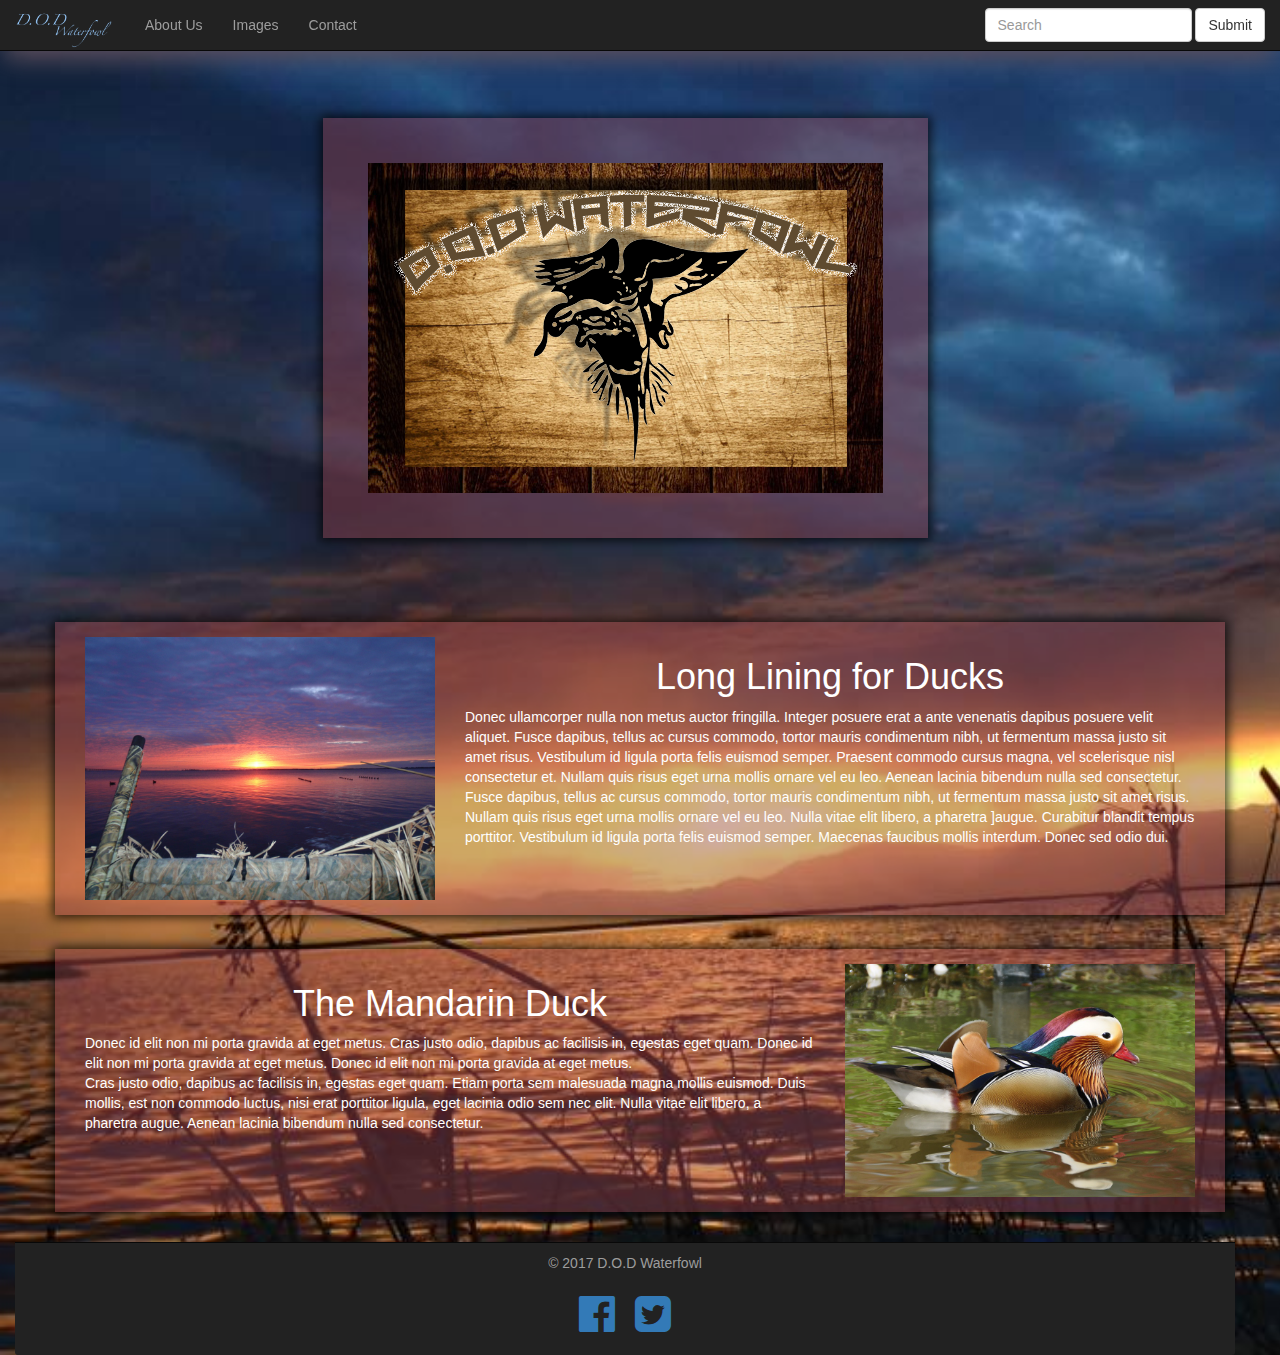
<file: index.html>
<!DOCTYPE html>
<html lang="en">
	<head>
		<meta charset="UTF-8">
		<meta name="viewport" content="width=device-width, initial-scale=1.0">
		<title>Dead On Descent</title>
		<link rel="stylesheet" href="fonts/fa/css/font-awesome.min.css">
		<link rel="stylesheet" href="css/bootstrap.min.css">
		<link rel="stylesheet" href="css/custom.css">
		<script defer src="https://ajax.googleapis.com/ajax/libs/jquery/3.2.1/jquery.min.js"></script>
		<script defer rel="text/javascript" src="./js/bootstrap.min.js"></script>
		<!--<script defer rel="text/javascript" src="js/custom.js"></script>-->
	</head>
	<body>
		<!--======================
		NAVBAR
		======================-->
		<div class="container">
			<div class="navbar navbar-fixed-top navbar-inverse bottom-shadow">
				<div class="container-fluid">
					<div class="navbar-header">
						<button type="button" class="navbar-toggle collapsed" data-toggle="collapse" data-target="#navbar-collapse-1" aria-expanded="false">
							<span class="sr-only">Toggle Navigation</span>
							<span class="icon-bar"></span>
							<span class="icon-bar"></span>
							<span class="icon-bar"></span>
						</button>
						<a class="navbar-brand" href="index.html"><img src="images/dodwords.png" width="100px"></a></a>
					</div>

					<div class="collapse navbar-collapse" id="navbar-collapse-1">
						<ul class="nav navbar-nav">
							<li ><a href="about.html">About Us<span class="sr-only">(current)</span></a></li>
							<li><a href="pictures.html">Images</a></li>
							<li role="separator" class="divider"></li>
							<li><a href="contact.html">Contact</a></li>
							</li>
						</ul>

						<form class="navbar-form navbar-right">
							<div class="form-group">
								<input type="text" class="form-control" placeholder="Search">
							</div>
							<button type="submit" class="btn btn-default">Submit</button>
						</form>
					</div>
				</div>
			</div>
		</div>
			<!--======================
			LOGO
			=======================-->
			<div class="container hidden-xs">
				<div class="row col-md-12 container-2">
					<img class="logo shadow" src="images/pintail_wood_bg.png">
				</div>
			</div>
			<div class="container">
				<div class="row card shadow">
					<div class="col-md-4 col-sm-1">
						<img class="image" src="images/bgLines.jpg">
					</div>
					<div class="col-md-8">
						<h1 class="text-center">Long Lining for Ducks</h1>
						<p>
					Donec ullamcorper nulla non metus auctor fringilla. Integer posuere erat a ante venenatis dapibus
					posuere velit aliquet. Fusce dapibus, tellus ac cursus commodo, tortor mauris condimentum nibh, ut
					fermentum massa justo sit amet risus. Vestibulum id ligula porta felis euismod semper. Praesent commodo
					cursus magna, vel scelerisque nisl consectetur et. Nullam quis risus eget urna mollis ornare vel eu leo.
					Aenean lacinia bibendum nulla sed consectetur.<br>

					Fusce dapibus, tellus ac cursus commodo, tortor mauris condimentum nibh, ut fermentum massa justo sit
					amet risus. Nullam quis risus eget urna mollis ornare vel eu leo. Nulla vitae elit libero, a pharetra
					]augue. Curabitur blandit tempus porttitor. Vestibulum id ligula porta felis euismod semper. Maecenas
					faucibus mollis interdum. Donec sed odio dui.
				</p>
					</div>
				</div>
			</div>
				<div class="container">
					<div class="row card shadow">
						<div class="col-md-8">
							<h1 class="text-center">The Mandarin Duck</h1>
							<p>
								Donec id elit non mi porta gravida at eget metus. Cras justo odio, dapibus ac facilisis in, egestas eget quam. Donec id elit
								non mi porta gravida at eget metus. Donec id elit non mi porta gravida at eget metus.<br>

								Cras justo odio, dapibus ac facilisis in, egestas eget quam. Etiam porta sem malesuada magna mollis euismod. Duis mollis, est
								non commodo luctus, nisi erat porttitor ligula, eget lacinia odio sem nec elit. Nulla vitae elit libero, a pharetra augue.
								Aenean lacinia bibendum nulla sed consectetur.</p>
						</div>
						<div class="col-md-4">
							<img class="image" src="images/mandarin.jpg">
						</div>
					</div>
				</div>
			</div>
			<div class="container-fluid">
				<div class="row col-sm-12">
					<div class="panel-footer footer">
						<p class="text-center">&copy; 2017 D.O.D Waterfowl</p>
						<div class="social">
							<a href="https://www.facebook.com/dodwaterfowl" target="_blank"><i class="fa fa-3x fa-facebook-official" aria-hidden="true"></i></a>
							<a href="https://twitter.com/dodwaterfowl" target="_blank"><i class="fa fa-3x fa-twitter-square" aria-hidden="true"></i></a>
						</div>
					</div>
				</div>
			</div>
	</body>
</html>
</file>
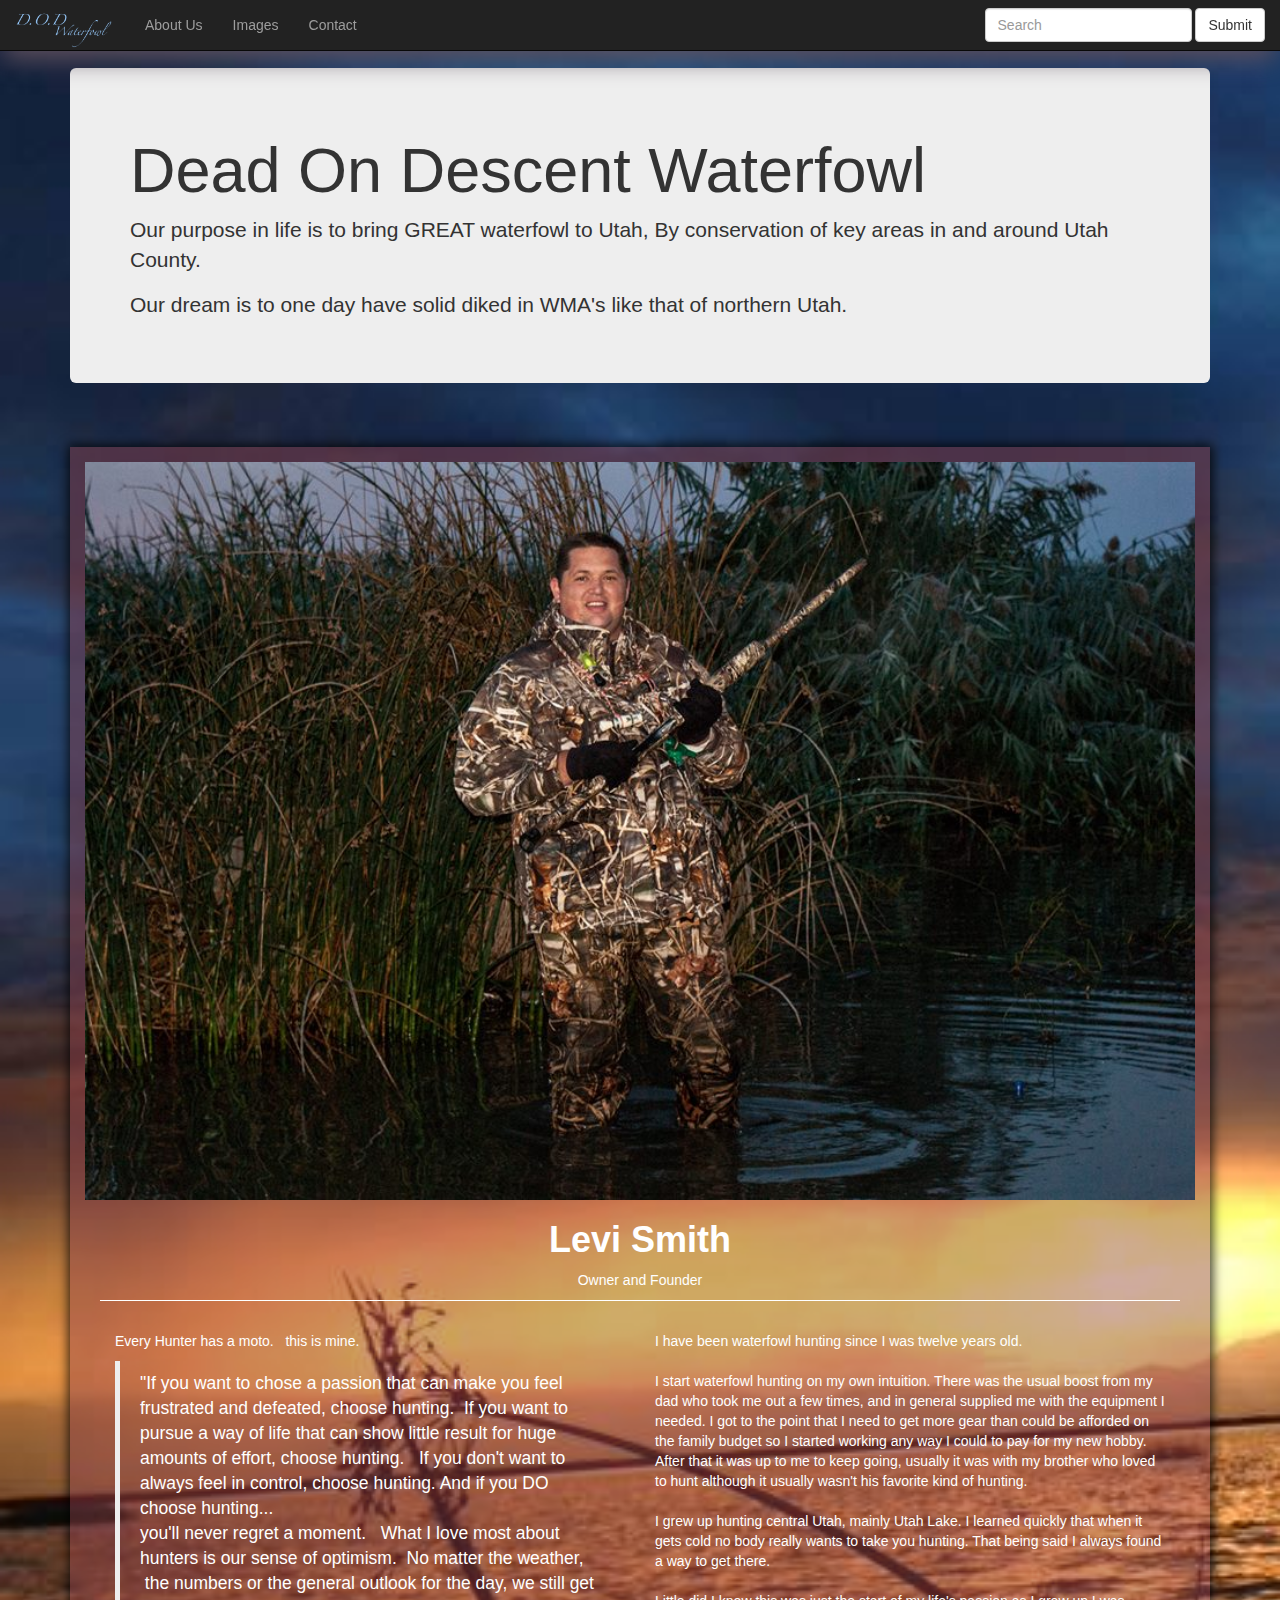
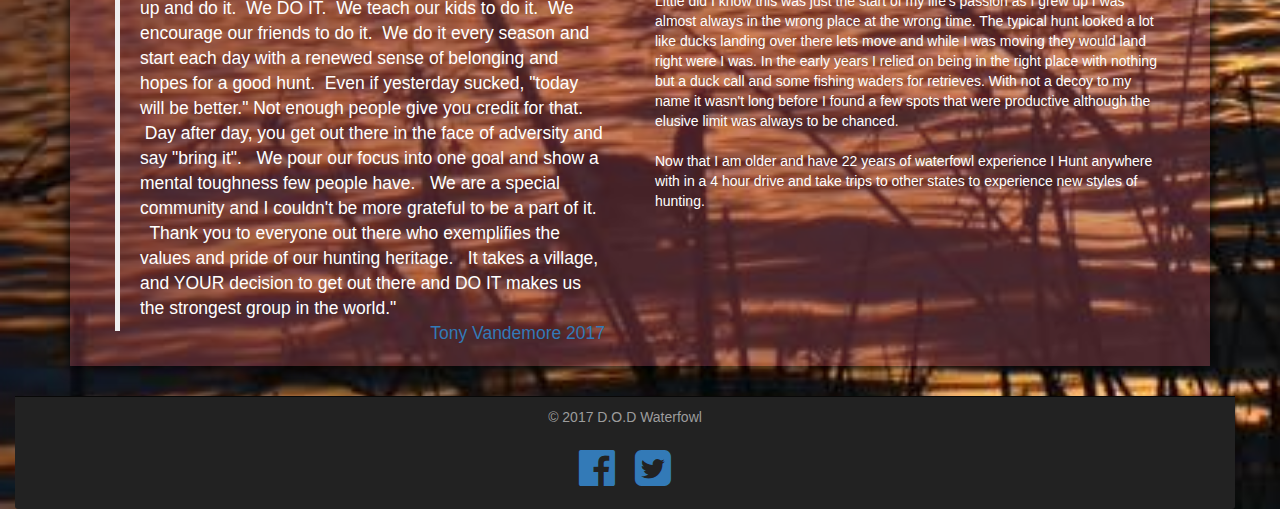
<file: about.html>
<!DOCTYPE html>
<html lang="en">
	<head>
		<meta charset="UTF-8">
		<meta name="viewport" content="width=device-width, initial-scale=1.0">
		<title>Dead On Descent</title>
		<link rel="stylesheet" href="fonts/fa/css/font-awesome.min.css">
		<link rel="stylesheet" href="css/bootstrap.min.css">
		<link rel="stylesheet" href="css/custom.css">
		<script defer src="https://ajax.googleapis.com/ajax/libs/jquery/3.2.1/jquery.min.js"></script>
		<script defer rel="text/javascript" src="./js/bootstrap.min.js"></script>
		<!--<script defer rel="text/javascript" src="js/custom.js"></script>-->
	</head>
	<body>
	<div class="container">
		<div class="navbar navbar-fixed-top navbar-inverse bottom-shadow">
			<div class="container-fluid">
				<div class="navbar-header">
					<button type="button" class="navbar-toggle collapsed" data-toggle="collapse" data-target="#navbar-collapse-1" aria-expanded="false">
						<span class="sr-only">Toggle Navigation</span>
						<span class="icon-bar"></span>
						<span class="icon-bar"></span>
						<span class="icon-bar"></span>
					</button>
					<a class="navbar-brand" href="index.html"><img src="images/dodwords.png" width="100px"></a></a>
				</div>

				<div class="collapse navbar-collapse" id="navbar-collapse-1">
					<ul class="nav navbar-nav">
						<li><a href="about.html">About Us<span class="sr-only">(current)</span></a></li>
							<li><a href="pictures.html">Images</a></li>
							<li role="separator" class="divider"></li>
							<li><a href="contact.html">Contact</a></li>
						</li>
					</ul>

					<form class="navbar-form navbar-right">
						<div class="form-group">
							<input type="text" class="form-control" placeholder="Search">
						</div>
						<button type="submit" class="btn btn-default">Submit</button>
					</form>
				</div>
			</div>
		</div>
	</div>
	<div class="container">
		<div class="jumbotron">
			<h1>Dead On Descent Waterfowl</h1>
			<p>Our purpose in life is to bring GREAT waterfowl to Utah, By conservation of key areas in and around Utah County.</p>
			<p>Our dream is to one day have solid diked in WMA's like that of northern Utah.</p>
		</div>
	</div>
	<div class="container">
		<div class="col-md-12 card shadow">
				<img class='about-image' src="images/levi.jpg" alt="Levi founder and owner">
			<div class="col-md-12 ">
				<h1 class="text-center"><strong>Levi Smith</strong></h1>
				<p class="text-center">Owner and Founder</p>
				<div class="line"></div>
				<div class="col-md-6">
					<!--<hr />-->
					<p>Every Hunter has a moto.  &nbsp; this is mine.</p>
					<blockquote>
						"If you want to chose a passion that can make you feel frustrated and defeated, choose hunting.  &nbsp;If you want to pursue a way of life that can show little result for huge amounts of effort, choose hunting.  &nbsp; If you don't want to always feel in control, choose hunting. And if you DO choose hunting...<br />
						you'll never regret a moment.  &nbsp; What I love most about hunters is our sense of optimism.&nbsp; No matter the weather, &nbsp;the numbers or the general outlook for the day, we still get up and do it. &nbsp;We DO IT. &nbsp;We teach our kids to do it. &nbsp;We encourage our friends to do it. &nbsp;We do it every season and start each day with a renewed sense of belonging and hopes for a good hunt. &nbsp;Even if yesterday sucked, "today will be better." Not enough people give you credit for that. &nbsp;Day after day, you get out there in the face of adversity and say "bring it". &nbsp; We pour our focus into one goal and show a mental toughness few people have. &nbsp; We are a special community and I couldn't be more grateful to be a part of it. &nbsp; Thank you to everyone out there who exemplifies the values and pride of our hunting heritage. &nbsp; It takes a village, and YOUR decision to get out there and DO IT makes us the strongest group in the world."  <br />
						<span style="float:right;"><a href="https://www.facebook.com/tonyvandemore/posts/984270851674318:0">Tony Vandemore 2017</a></span>
					</blockquote>
				</div>
				<div class="col-md-6">
					<!--<hr>-->
					<p>I have been waterfowl hunting since I was twelve years old.
						<br /><br />
						I start waterfowl hunting on my own intuition.  There was the usual boost from my dad who took me out a few times, and in general supplied me with the equipment I needed.  I got to the point that I need to get more gear than could be afforded on the family budget so I started working any way I could to pay for my new hobby. After that it was up to me to keep going, usually it was with my brother who loved to hunt although it usually wasn't his favorite kind of hunting.
						<br /><br />
						I grew up hunting central Utah, mainly Utah Lake.  I learned quickly that when it gets cold no body really wants to take you hunting.  That being said I always found a way to get there.
						<br /><br />
						Little did I know this was just the start of my life's passion as I grew up I was almost always in the wrong place at the wrong time.  The typical hunt looked a lot like ducks landing over there lets move and while I was moving they would land right were I was.  In the early years I relied on being in the right place with nothing but a duck call and some fishing waders for retrieves.  With not a decoy to my name it wasn't long before I found a few spots that were productive although the elusive limit was always to be chanced.
						<br /><br />
						Now that I am older and have 22 years of waterfowl experience I Hunt anywhere with in a 4 hour drive and take trips to other states to experience new styles of hunting.
					</p>
				</div>
			</div>
		</div>
	</div>
	<div class="container-fluid">
		<div class="row col-sm-12">
			<div class="panel-footer footer">
				<p class="text-center">&copy; 2017 D.O.D Waterfowl</p>
				<div class="social">
					<a href="https://www.facebook.com/dodwaterfowl" target="_blank"><i class="fa fa-3x fa-facebook-official" aria-hidden="true"></i></a>
					<a href="https://twitter.com/dodwaterfowl" target="_blank"><i class="fa fa-3x fa-twitter-square" aria-hidden="true"></i></a>
				</div>
			</div>
		</div>
	</div>
	</body>
</html>
</file>
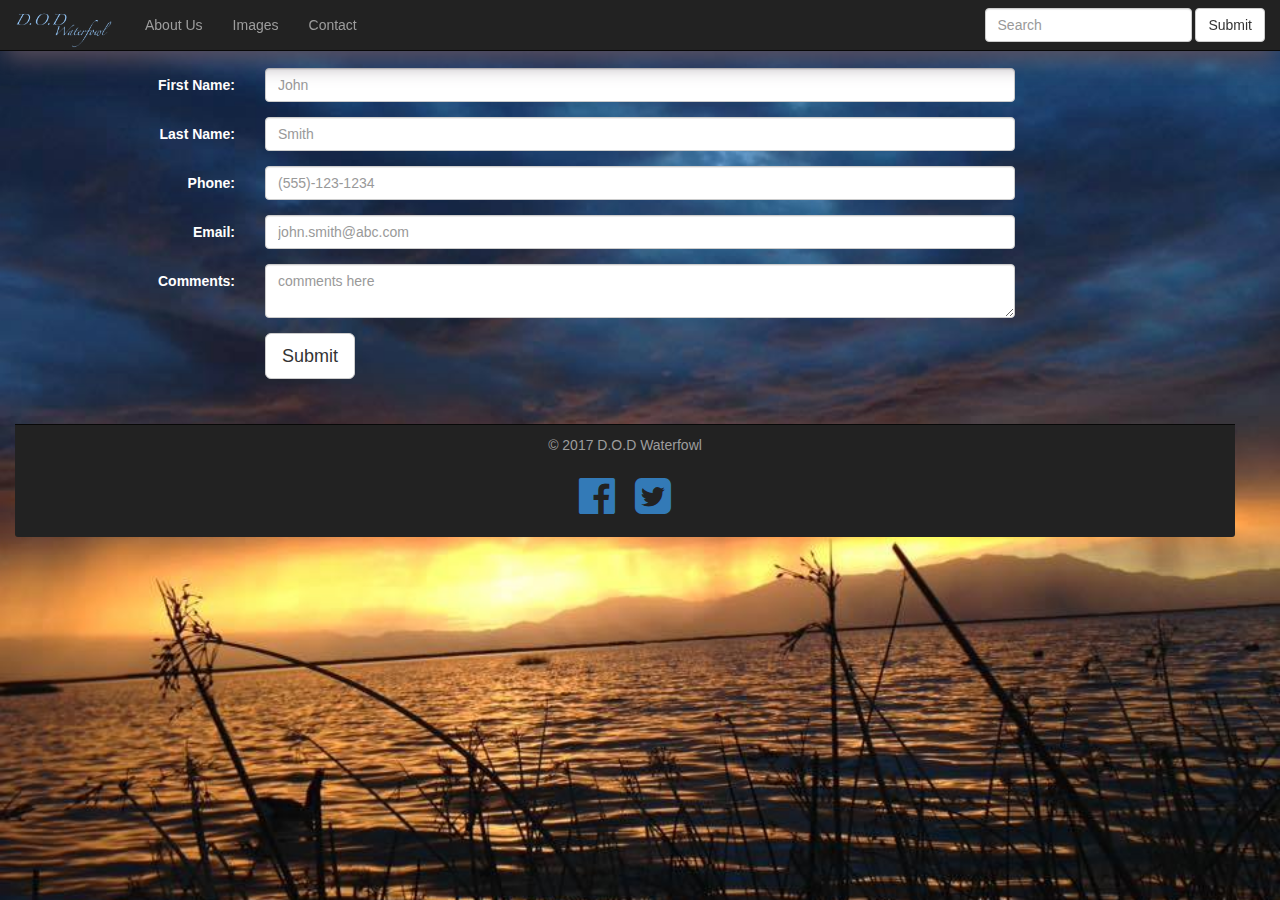
<file: contact.html>
<!DOCTYPE html>
<html lang="en">
	<head>
		<meta charset="UTF-8">
		<meta name="viewport" content="width=device-width, initial-scale=1.0">
		<title>Dead On Descent</title>
		<link rel="stylesheet" href="fonts/fa/css/font-awesome.min.css">
		<link rel="stylesheet" href="css/bootstrap.min.css">
		<link rel="stylesheet" href="css/custom.css">
		<script defer src="https://ajax.googleapis.com/ajax/libs/jquery/3.2.1/jquery.min.js"></script>
		<script defer rel="text/javascript" src="./js/bootstrap.min.js"></script>
		<!--<script defer rel="text/javascript" src="js/custom.js"></script>-->
	</head>
	<body>
	<!--======================
	NAVBAR
	======================-->
	<div class="container">
		<div class="row">
			<div class="navbar navbar-inverse navbar-fixed-top bottom-shadow">
				<div class="container-fluid">
					<div class="navbar-header">
						<button type="button" class="navbar-toggle collapsed" data-toggle="collapse" data-target="#navbar-collapse-1" aria-expanded="false">
							<span class="sr-only">Toggle Navigation</span>
							<span class="icon-bar"></span>
							<span class="icon-bar"></span>
							<span class="icon-bar"></span>
						</button>
						<a class="navbar-brand" href="index.html"><img src="images/dodwords.png" width="100px"></a></a>
					</div>

					<div class="collapse navbar-collapse" id="navbar-collapse-1">
						<ul class="nav navbar-nav">
							<li><a href="about.html">About Us<span class="sr-only">(current)</span></a></li>
							<li><a href="pictures.html">Images</a></li>
							<li><a href="contact.html">Contact</a></li>
						</ul>

						<form class="navbar-form navbar-right">
							<div class="form-group">
								<input type="text" class="form-control" placeholder="Search">
							</div>
							<button type="submit" class="btn btn-default">Submit</button>
						</form>
					</div>
				</div>
			</div>
		</div>
	</div>
	<div class="container">
		<form class="form-horizontal">
			<div class="form-group">
				<label for="firstName" class="col-sm-2 control-label">First Name:</label>
				<div class="col-sm-8">
					<input class="form-control" id="firstName" placeholder="John">
				</div>
			</div>
			<div class="form-group">
				<label for="lastName" class="col-sm-2 control-label">Last Name:</label>
				<div class="col-sm-8">
					<input class="form-control" id="lastName" placeholder="Smith">
				</div>
			</div>
			<div class="form-group">
				<label for="phoneNumber" class="col-sm-2 control-label">Phone:</label>
				<div class="col-sm-8">
					<input class="form-control" id="phoneNumber" placeholder="(555)-123-1234">
				</div>
			</div>
			<div class="form-group">
				<label for="email" class="col-sm-2 control-label">Email:</label>
				<div class="col-sm-8">
					<input class="form-control" id="email" placeholder="john.smith@abc.com">
				</div>
			</div>
			<div class="form-group">
				<label for="comments" class="col-sm-2 control-label">Comments:</label>
				<div class="col-sm-8">
					<textarea class="form-control" id="comments" placeholder="comments here"></textarea>
				</div>
			</div>
			<div class="form-group">
				<div class="col-sm-offset-2 col-sm-10">
					<button type="submit" class="btn btn-lg btn-default">Submit</button>
				</div>
			</div>
		</form>
	</div>
	<div class="container-fluid">
		<div class="row col-sm-12">
			<div class="panel-footer footer">
				<p class="text-center">&copy; 2017 D.O.D Waterfowl</p>
				<div class="social">
					<a href="https://www.facebook.com/dodwaterfowl" target="_blank"><i class="fa fa-3x fa-facebook-official" aria-hidden="true"></i></a>
					<a href="https://twitter.com/dodwaterfowl" target="_blank"><i class="fa fa-3x fa-twitter-square" aria-hidden="true"></i></a>
				</div>
			</div>
		</div>
	</div>
	</body>
</html>
</file>
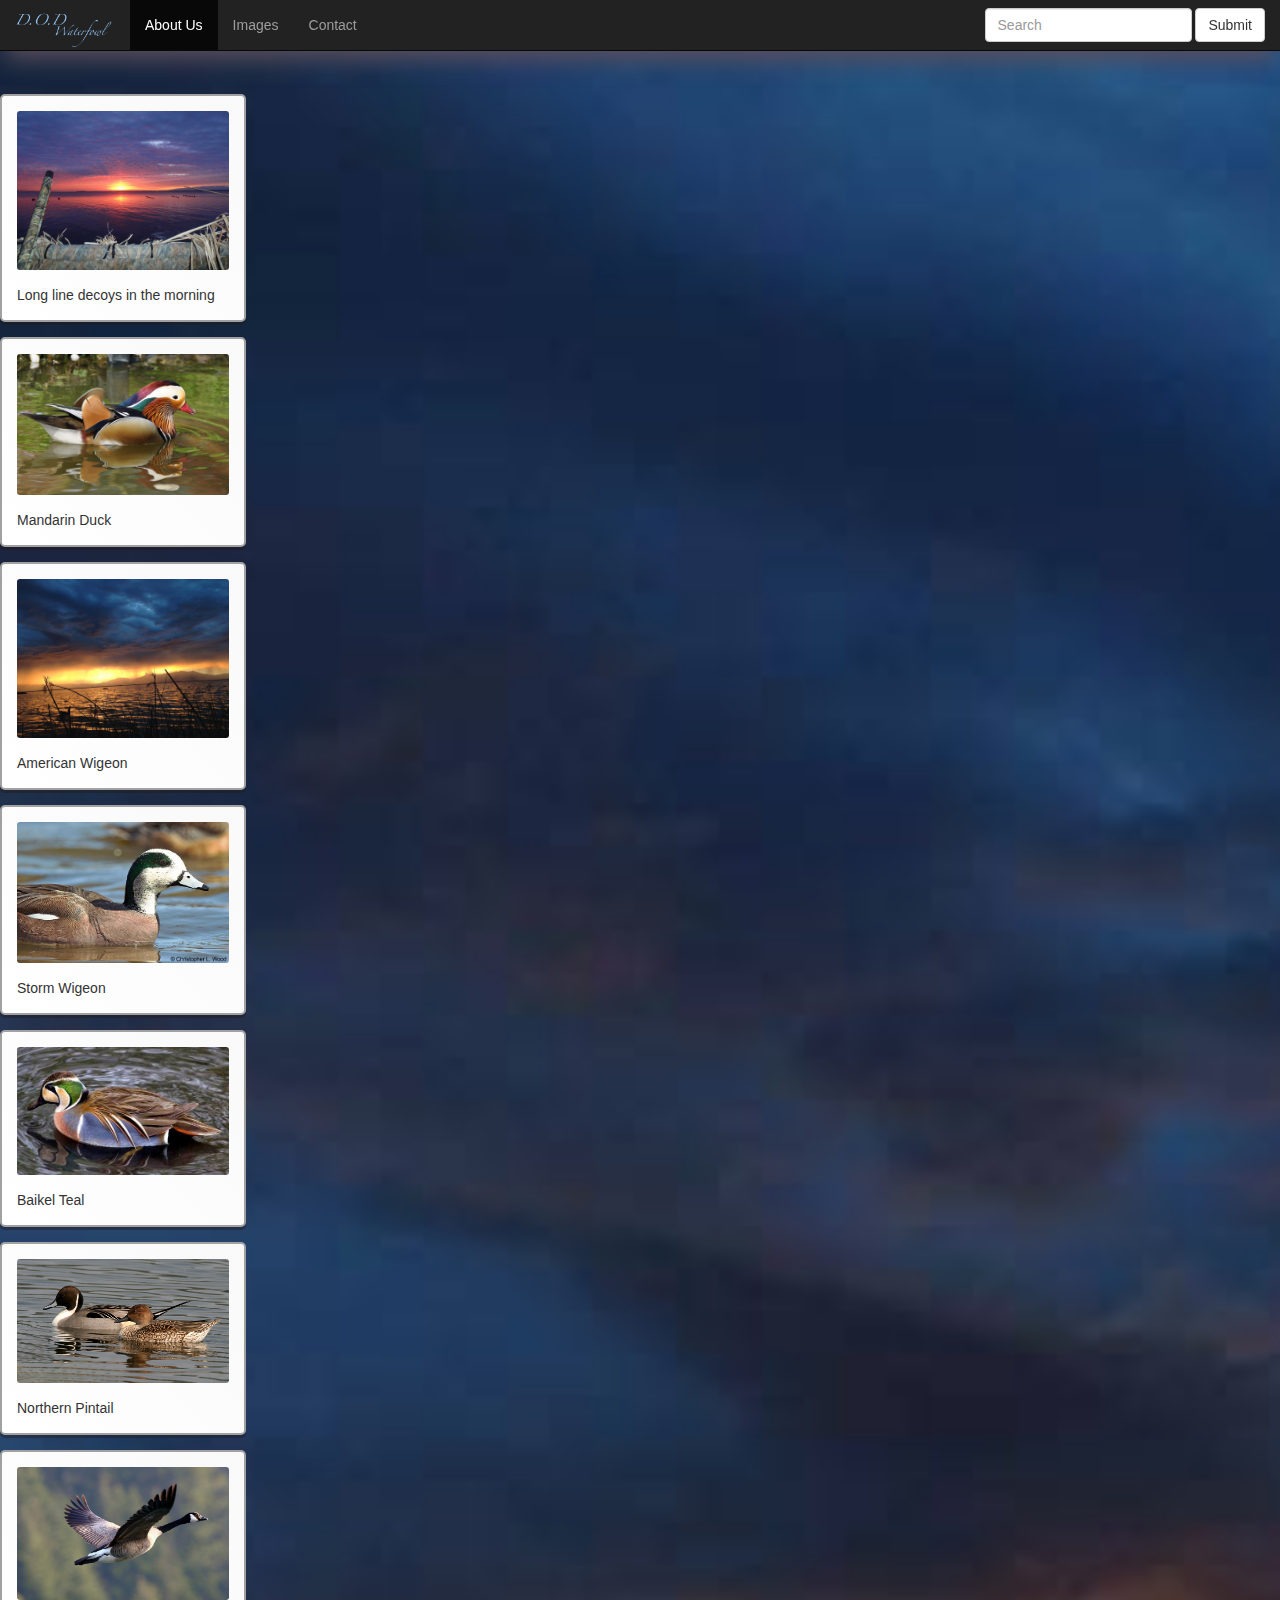
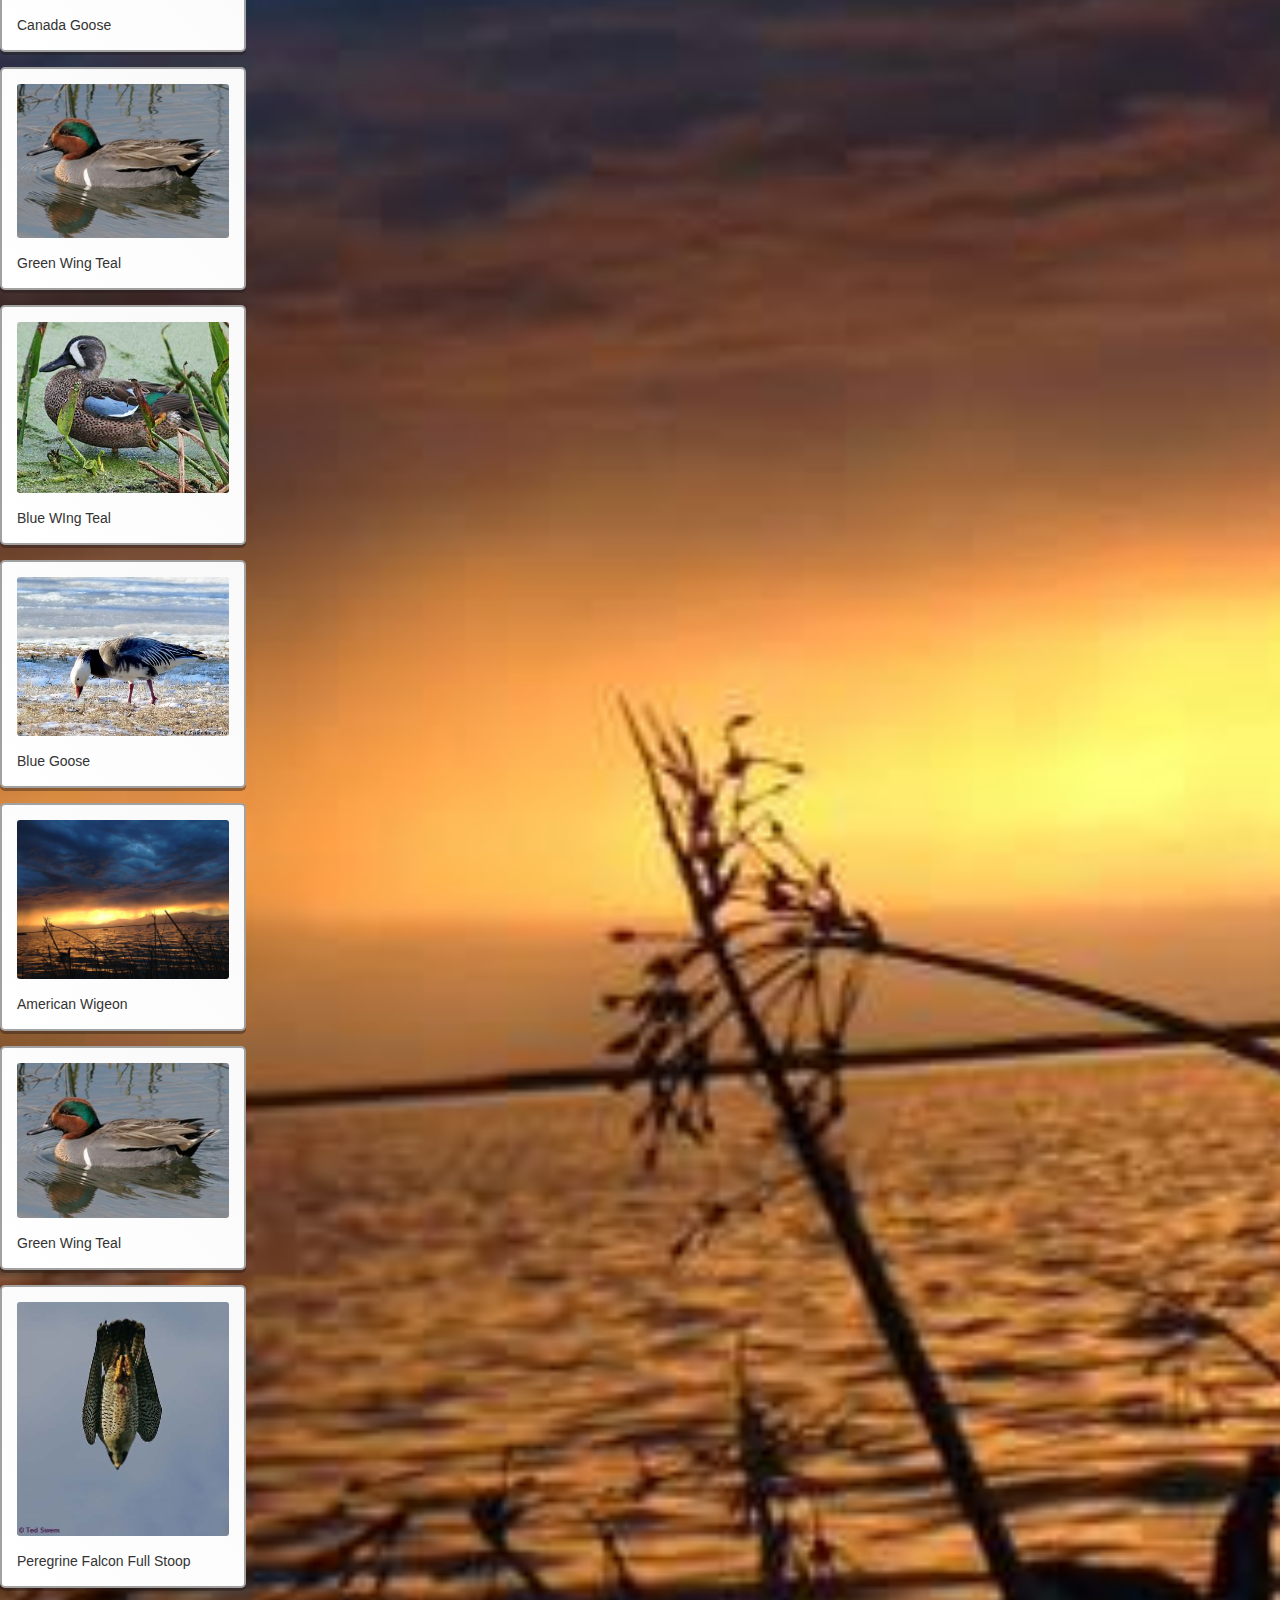
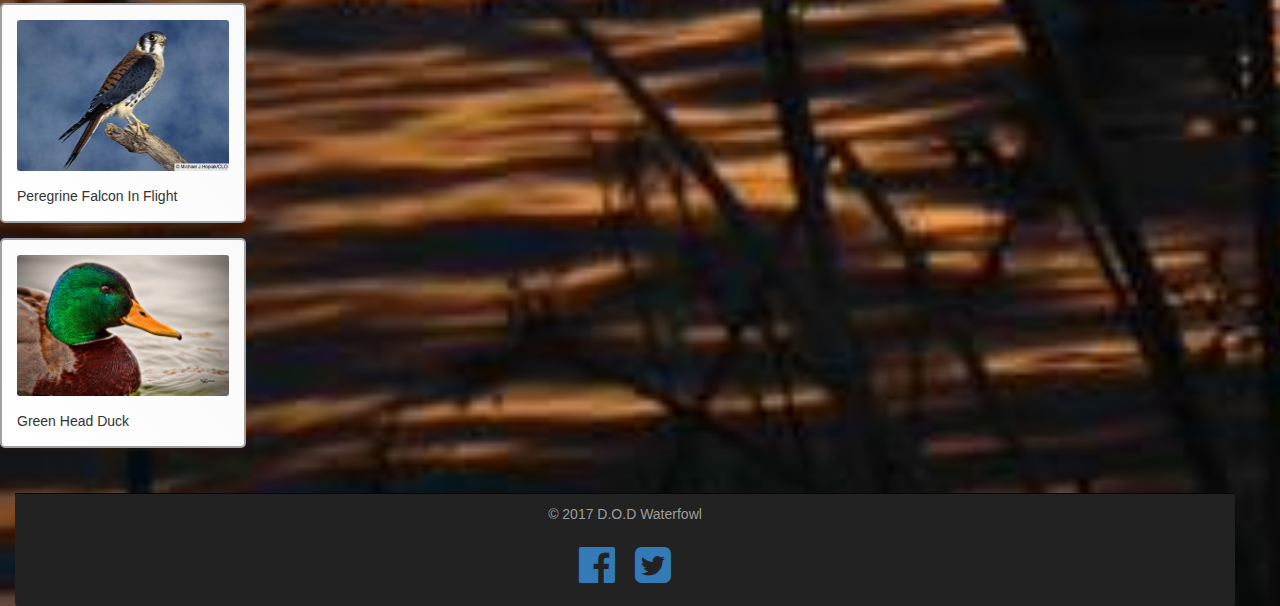
<file: pictures.html>
<!DOCTYPE html>
<html lang="en">
	<head>
		<meta charset="UTF-8">
		<meta name="viewport" content="width=device-width, initial-scale=1.0">
		<title>Dead On Descent</title>
		<link rel="stylesheet" href="fonts/fa/css/font-awesome.min.css">
		<link rel="stylesheet" href="css/bootstrap.min.css">
		<link rel="stylesheet" href="css/custom.css">
		<script defer src="https://ajax.googleapis.com/ajax/libs/jquery/3.2.1/jquery.min.js"></script>
		<script defer rel="text/javascript" src="./js/bootstrap.min.js"></script>
		<!--<script defer rel="text/javascript" src="js/custom.js"></script>-->
	</head>
	<body>
	<div class="container">
		<nav class="navbar navbar-fixed-top navbar-inverse bottom-shadow">
			<div class="container-fluid">
				<div class="navbar-header">
					<button type="button" class="navbar-toggle collapsed" data-toggle="collapse" data-target="#navbar-collapse-1" aria-expanded="false">
						<span class="sr-only">Toggle Navigation</span>
						<span class="icon-bar"></span>
						<span class="icon-bar"></span>
						<span class="icon-bar"></span>
					</button>
					<a class="navbar-brand" href="index.html"><img src="images/dodwords.png" width="100px"></a>
				</div>

				<div class="collapse navbar-collapse" id="navbar-collapse-1">
					<ul class="nav navbar-nav">
						<li class="active"><a href="about.html">About Us<span class="sr-only">(current)</span></a></li>
							<li><a class='' href="pictures.html">Images</a></li>
							<li role="separator" class="divider"></li>
							<!--<li><a href="about.html">About</a></li>-->
							<!--<li role="separator" class="divider"></li>-->
							<li><a href="contact.html">Contact</a></li>
						</li>
					</ul>
					<form class="navbar-form navbar-right">
						<div class="form-group">
							<input type="text" class="form-control" placeholder="Search">
						</div>
						<button type="submit" class="btn btn-default">Submit</button>
					</form>
				</div>
			</div>
		</nav>
	</div>
	<div id="images">
		<div class="columns">
			<div class="pin"><img src="images/bgLines.jpg" alt="decoys in the water">
				<p>Long line decoys in the morning</p>
			</div>
			<div class="pin"><img src="images/mandarin.jpg" alt="Mandarin Duck">
				<p>Mandarin Duck</p>
			</div>
			<div class="pin"><img src="images/stormbg.jpg" alt="Storm over the marsh">
				<p>American Wigeon</p>
			</div>
			<div class="pin"><img src="images/storm-wigeon.jpg" alt="Storm Wigeon">
				<p>Storm Wigeon</p>
			</div>
			<div class="pin"><img src="images/Baikal-teal.jpg" alt="Baikal Teal Duck">
				<p>Baikel Teal</p>
			</div>
			<div class="pin"><img src="images/Northern_Pintails.jpg" alt="Northern Pintail">
				<p>Northern Pintail</p>
			</div>
			<div class="pin"><img src="images/better-canada.jpg" alt="Canada Goose">
				<p>Canada Goose</p>
			</div>
			<div class="pin"><img src="images/Green-winged-Teal.jpg" alt="Green wing teal">
				<p>Green Wing Teal</p>
			</div>
			<div class="pin"><img src="images/Blue-Winged-Teal.jpg" alt="Blue wing teal">
				<p>Blue WIng Teal</p>
			</div>
			<div class="pin"><img src="images/blue-goose.jpg" alt="Blue goose">
				<p>Blue Goose</p>
			</div>
			<div class="pin"><img src="images/stormbg.jpg" alt="Storm over the marsh">
				<p>American Wigeon</p>
			</div>
			<div class="pin"><img src="images/Green-winged-Teal.jpg" alt="Green Wing Teal">
				<p>Green Wing Teal</p>
			</div>
			<div class="pin"><img src="images/full-stoop.jpg" alt="Peregrine falcon full stoop">
				<p>Peregrine Falcon Full Stoop</p>
			</div>
			<div class="pin"><img src="images/peregrine.jpg" alt="peregrine in flight">
				<p>Peregrine Falcon In Flight</p>
			</div>
			<div class="pin"><img src="images/green-head.jpg" alt="Green Head">
				<p>Green Head Duck</p>
			</div>
		</div>
	</div>

	<div class="container-fluid">
		<div class="row col-sm-12">
			<div class="panel-footer footer">
				<p class="text-center">&copy; 2017 D.O.D Waterfowl</p>
				<div class="social">
					<a href="https://www.facebook.com/dodwaterfowl" target="_blank"><i class="fa fa-3x fa-facebook-official" aria-hidden="true"></i></a>
					<a href="https://twitter.com/dodwaterfowl" target="_blank"><i class="fa fa-3x fa-twitter-square" aria-hidden="true"></i></a>
				</div>
			</div>
		</div>
	</div>
	</body>
</html>
</file>
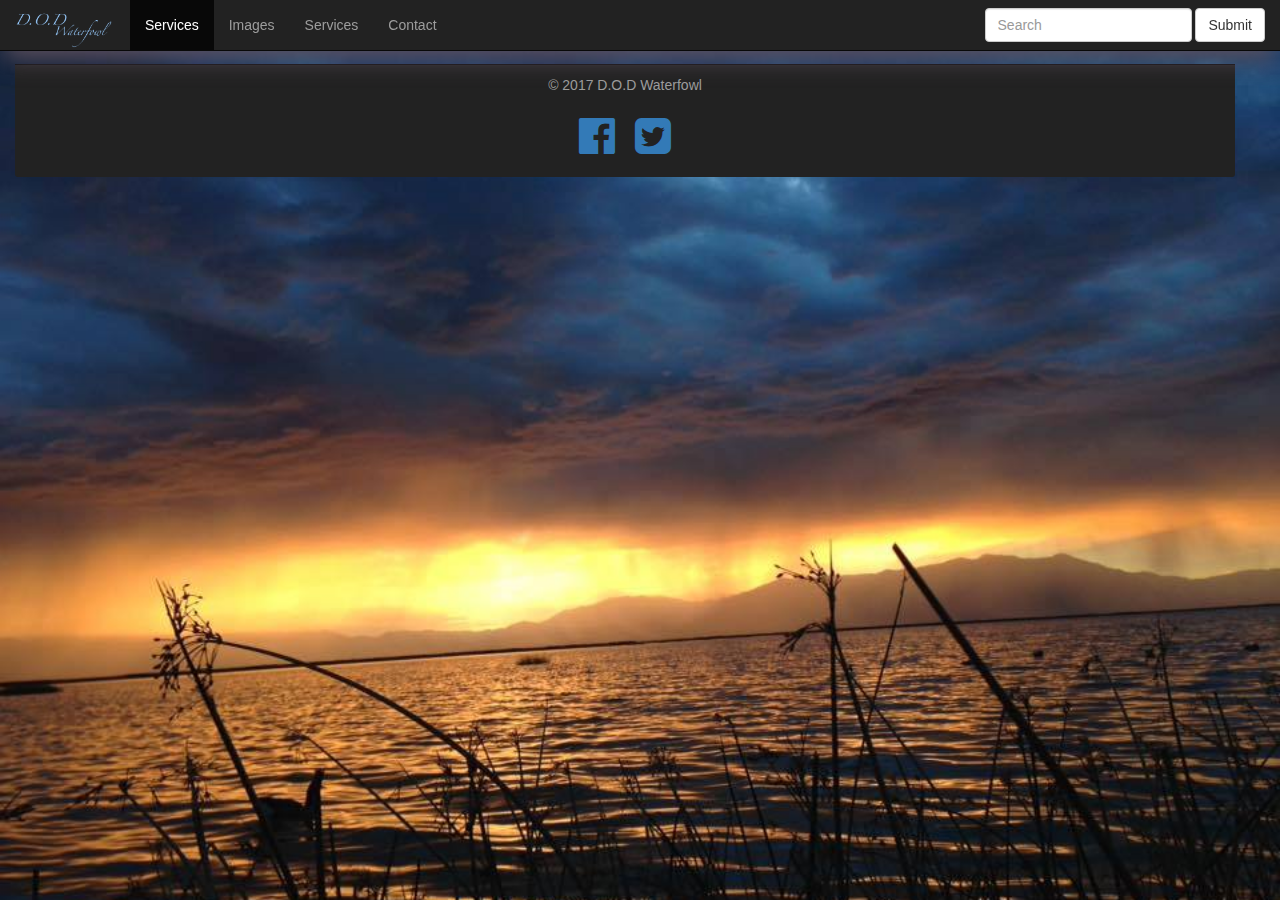
<file: services.html>
<!DOCTYPE html>
<html lang="en">
	<head>
		<meta charset="UTF-8">
		<meta name="viewport" content="width=device-width, initial-scale=1.0">
		<title>Dead On Descent</title>
		<link rel="stylesheet" href="fonts/fa/css/font-awesome.min.css">
		<link rel="stylesheet" href="css/bootstrap.min.css">
		<link rel="stylesheet" href="css/custom.css">
		<script defer src="https://ajax.googleapis.com/ajax/libs/jquery/3.2.1/jquery.min.js"></script>
		<script defer rel="text/javascript" src="./js/bootstrap.min.js"></script>
	</head>
	<body>
	<div class="container">
		<div class="navbar navbar-fixed-top navbar-inverse bottom-shadow">
			<div class="container-fluid">
				<div class="navbar-header">
					<button type="button" class="navbar-toggle collapsed" data-toggle="collapse" data-target="#navbar-collapse-1" aria-expanded="false">
						<span class="sr-only">Toggle Navigation</span>
						<span class="icon-bar"></span>
						<span class="icon-bar"></span>
						<span class="icon-bar"></span>
					</button>
					<a class="navbar-brand" href="index.html"><img src="images/dodwords.png" width="100px"></a></a>
				</div>

				<div class="collapse navbar-collapse" id="navbar-collapse-1">
					<ul class="nav navbar-nav">
						<li class="active"><a href="services.html">Services<span class="sr-only">(current)</span></a></li>
							<li><a href="pictures.html">Images</a></li>
							<li role="separator" class="divider"></li>
							<li><a href="services.html">Services</a></li>
							<li role="separator" class="divider"></li>
							<li><a href="contact.html">Contact</a></li>
						</li>
					</ul>

					<form class="navbar-form navbar-right">
						<div class="form-group">
							<input type="text" class="form-control" placeholder="Search">
						</div>
						<button type="submit" class="btn btn-default">Submit</button>
					</form>
				</div>
			</div>
		</div>
	</div>
	<div class="container-fluid">
		<div class="row col-sm-12">
			<div class="panel-footer footer">
				<p class="text-center">&copy; 2017 D.O.D Waterfowl</p>
				<div class="social">
					<a href="https://www.facebook.com/dodwaterfowl" target="_blank"><i class="fa fa-3x fa-facebook-official" aria-hidden="true"></i></a>
					<a href="https://twitter.com/dodwaterfowl" target="_blank"><i class="fa fa-3x fa-twitter-square" aria-hidden="true"></i></a>
				</div>
			</div>
		</div>
	</div>
	</body>
</html>
</file>
<file: css/custom.css>
body {
  background-image: url("../images/stormbg.jpg");
  background-size: cover;
  margin: 0;
  padding: 0; }

.container {
  margin-top: 34px; }
  .container .bottom-shadow {
    -webkit-box-shadow: 0px 13px 25px -5px rgba(92, 79, 92, 0.5);
    -moz-box-shadow: 0px 13px 25px -5px #5c4f5c;
    box-shadow: 0px 13px 25px -5px #5c4f5c; }
  .container .card {
    background-color: rgba(146, 65, 78, 0.44);
    padding: 15px;
    color: white; }
    .container .card img {
      width: 100%; }

.container-fluid .footer {
  background-color: #222;
  border-color: #080808;
  color: #9d9d9d;
  margin-top: 30px; }
.container-fluid .footer-bottom {
  position: absolute;
  bottom: 0;
  width: 100%; }
.container-fluid .social {
  display: flex;
  justify-content: center; }
  .container-fluid .social a {
    text-decoration: none; }
  .container-fluid .social i {
    margin: 10px; }

.container-2 {
  display: flex;
  justify-content: center; }

form {
  color: white; }

.navbar-brand img {
  margin-top: -5px; }

.line {
  border-bottom: 1px solid white;
  margin: 10px 0 30px 0; }

.shadow {
  -webkit-box-shadow: 0px 0px 10px 2.5px rgba(0, 0, 0, 0.75);
  -moz-box-shadow: 0px 0px 10px 2.5px rgba(0, 0, 0, 0.75);
  box-shadow: 0px 0px 10px 2.5px rgba(0, 0, 0, 0.75); }

.logo {
  margin: 50px;
  background-color: rgba(146, 65, 78, 0.44);
  padding: 45px;
  color: white; }

.columns {
  column-count: 5;
  column-gap: 10px;
  column-fill: auto;
  padding-top: 60px; }

div {
  display: block; }

div.pin {
  display: inline-block;
  border: 2px solid #a1a1a1;
  box-shadow: 0px 3px rgba(34, 25, 25, 0.4);
  margin: 0px 2px 15px 0px;
  -webkit-column-break-inside: avoid;
  break-inside: avoid;
  padding: 15px 15px 5px 15px;
  background: -webkit-linear-gradient(45deg, #FFF, #F9F9F9);
  opacity: 1;
  border-radius: 5px; }

.pin img {
  width: 100%;
  border-radius: 3px;
  border-bottom: 5px;
  margin-bottom: 15px; }

/*# sourceMappingURL=custom.css.map */
</file>
